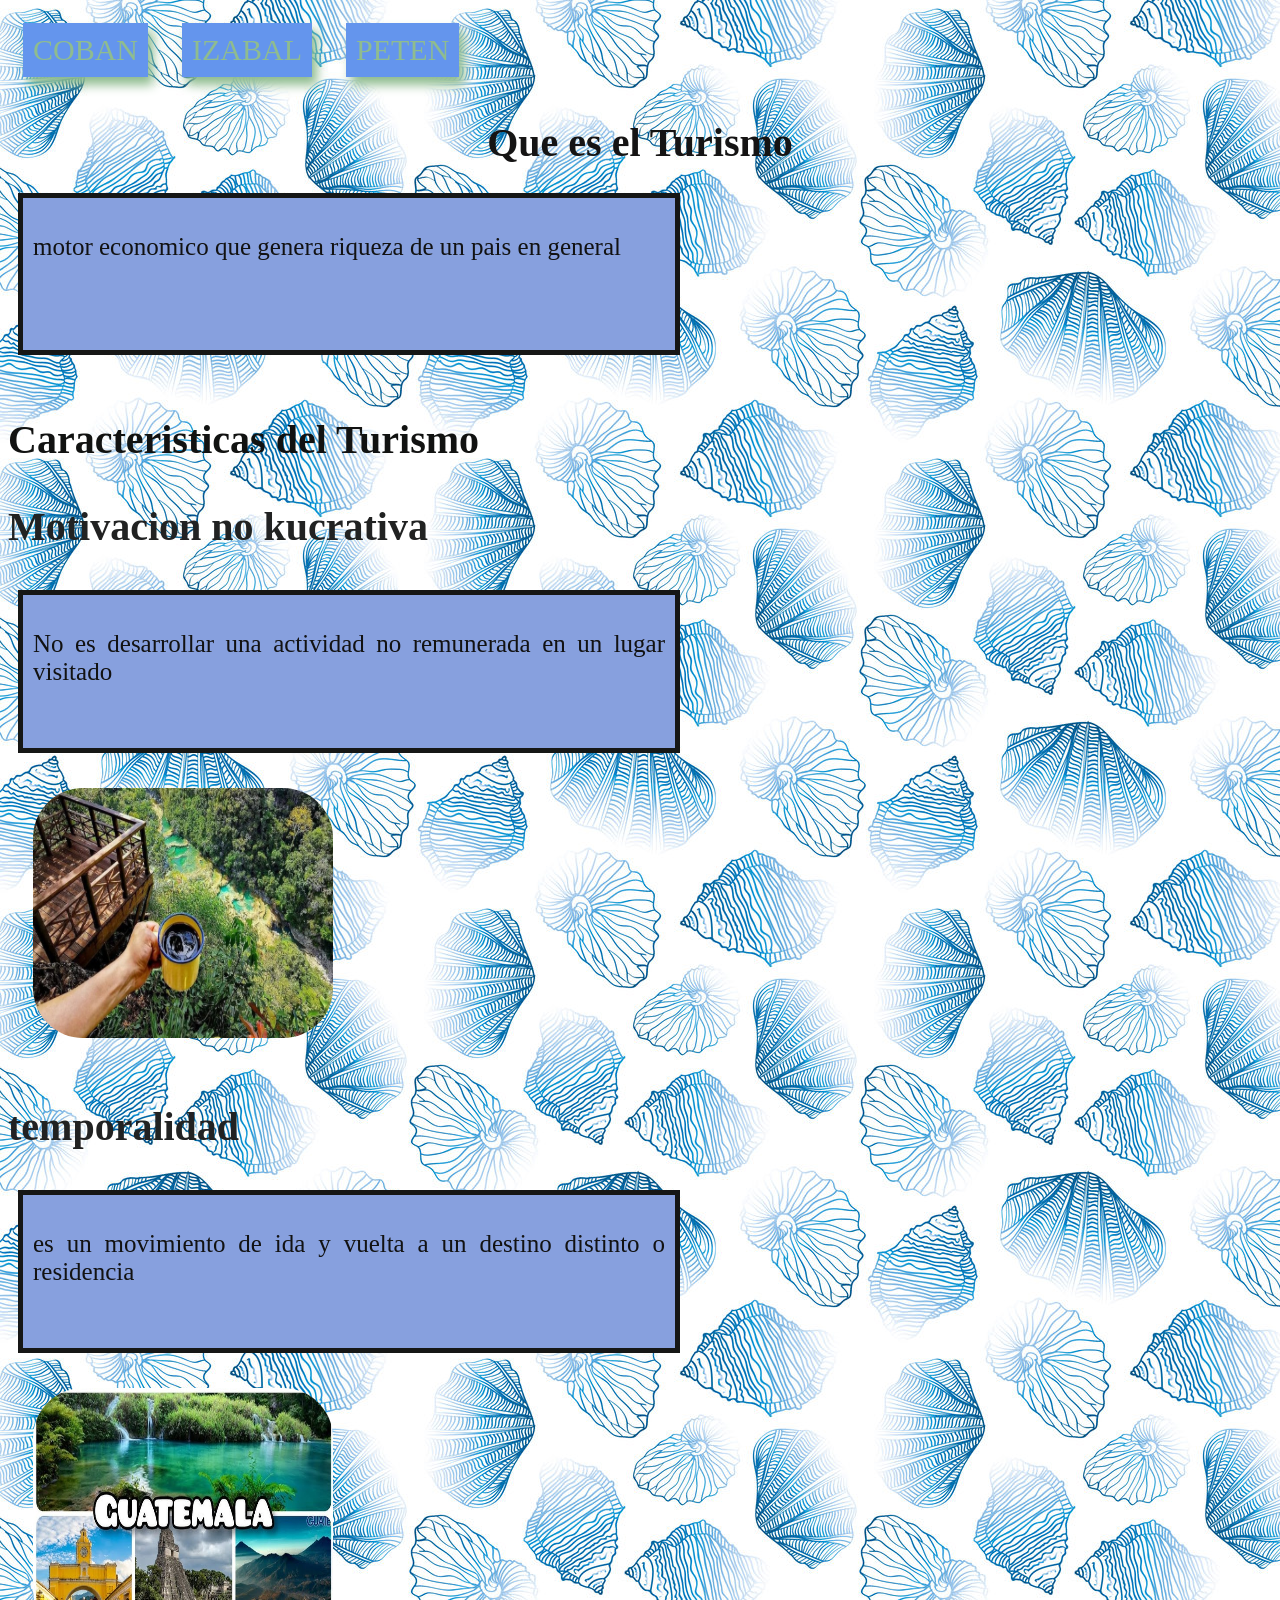
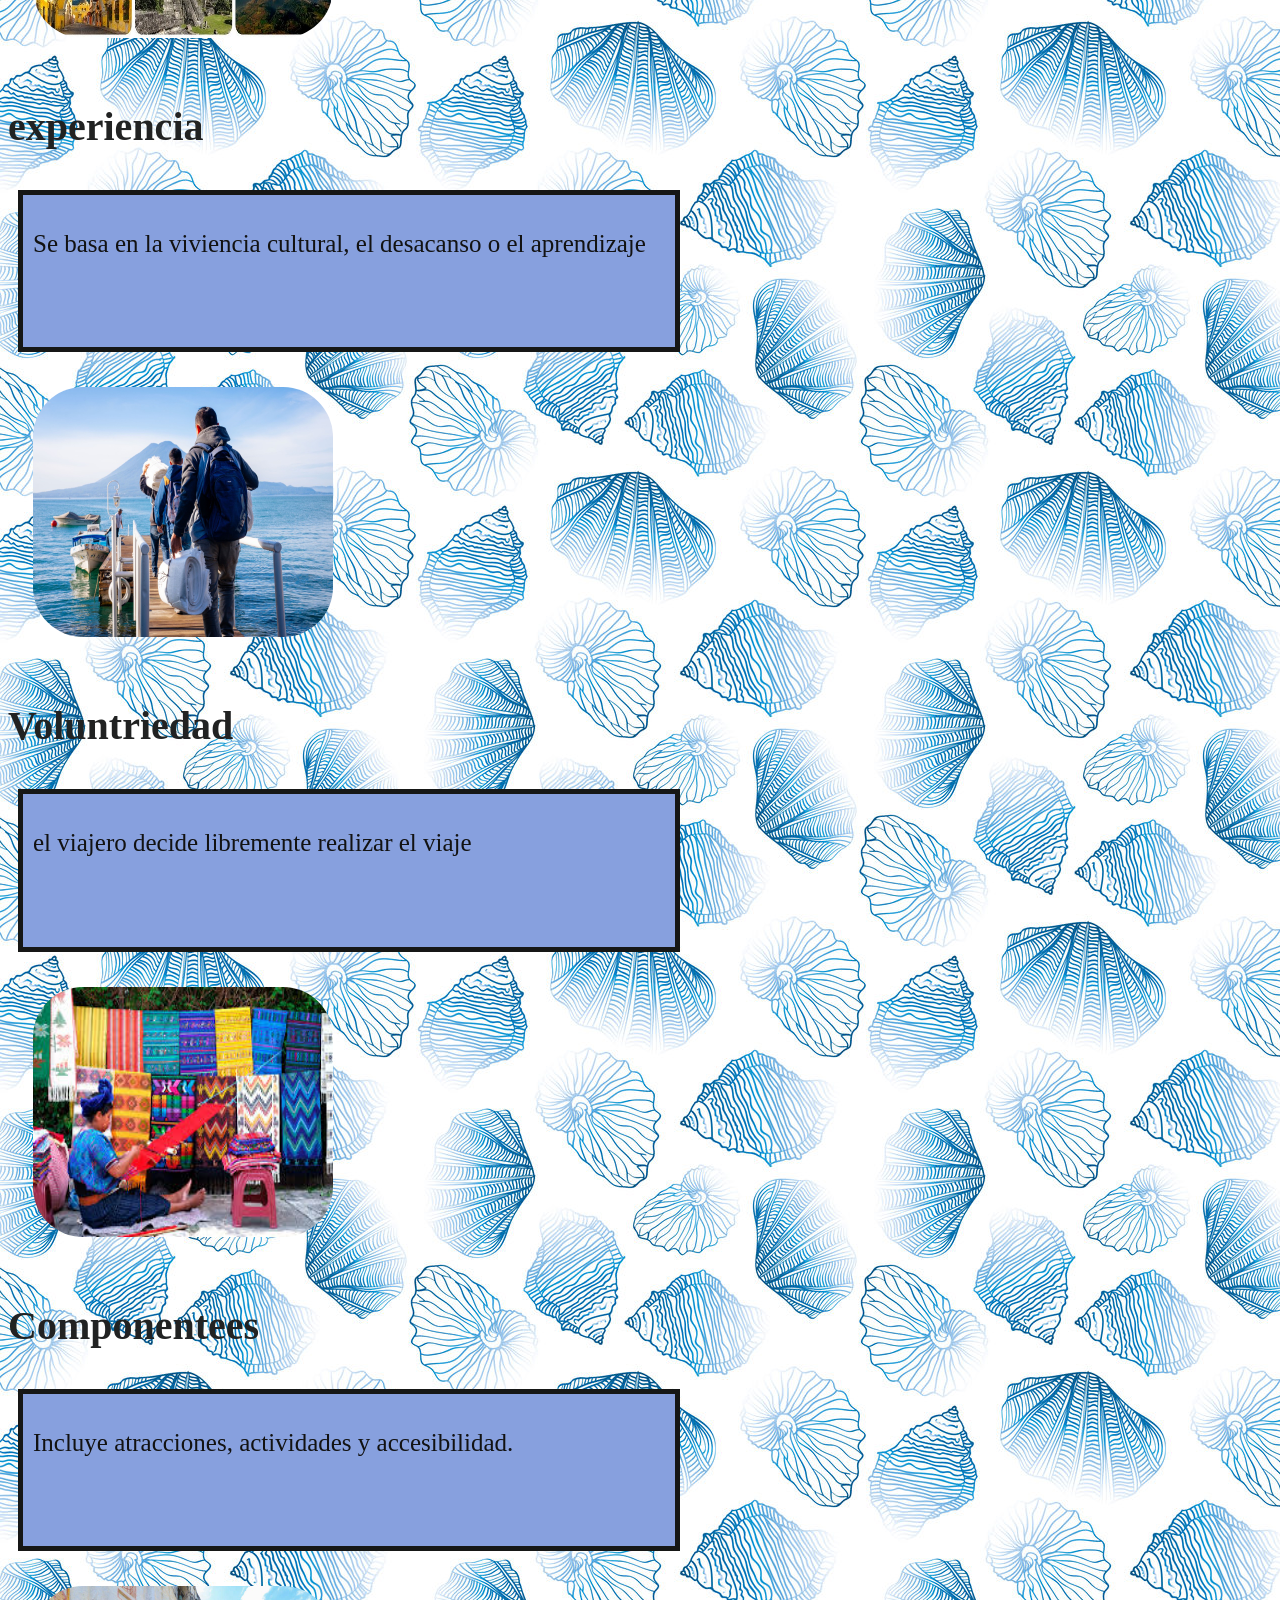
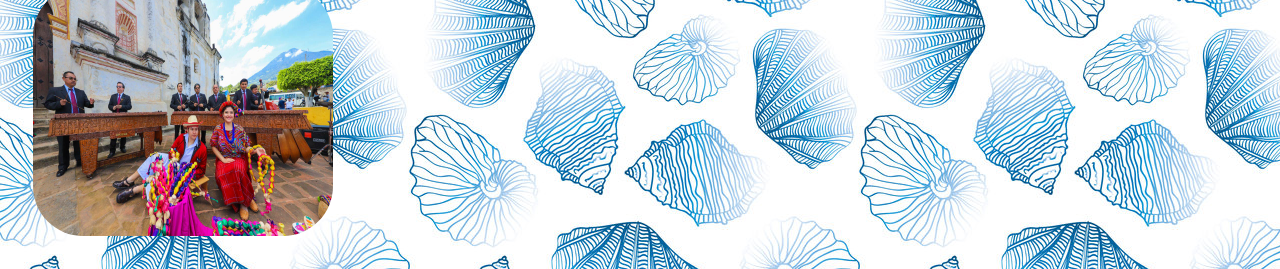
<file: index.html>
<html>
<head>
<title>  El Turismo </title>
<link rel="stylesheet" href="css/estilo.css">
</head>
<body>
<a href="coban.html">  COBAN</a>    
<a href="Izabal.html">  IZABAL</a>    
<a href="peten.html">  PETEN</a>    
<h1>Que es el Turismo </h1>
<div><p>motor economico que genera riqueza de un pais en general</p></div>
<br>
<h2> Caracteristicas del Turismo <h2>
<h3>Motivacion no kucrativa </h3>
<div><p>No es desarrollar una actividad no remunerada en un lugar visitado</p></div>
<img src="imagenes/Lugares-turisticos-de-Guatemala.jpg" >
<h3>temporalidad </h3>
<div><p>es un movimiento de ida y vuelta a un destino distinto o residencia </p></div>
<img src="imagenes/hq720.jpg" >
<h3>experiencia</h3>
<div><p>Se basa en la viviencia cultural, el desacanso o el aprendizaje </p></div>
<img src="imagenes/Turismo-sostenible-se-recupera-y-se-incrementa-el-flujo-de-visitantes-extranjeros-a-Guatemala.jpg" >
<h3>Voluntriedad </h3>
<div><p>el viajero decide libremente realizar el viaje </p></div>
<img src="imagenes/images.jpg" >
<br>
<h3>Componentees</h3>
<div><p>Incluye atracciones, actividades y accesibilidad.  </p></div>
<img src="imagenes/pc.jpg" >
</body>
<html>
</file>
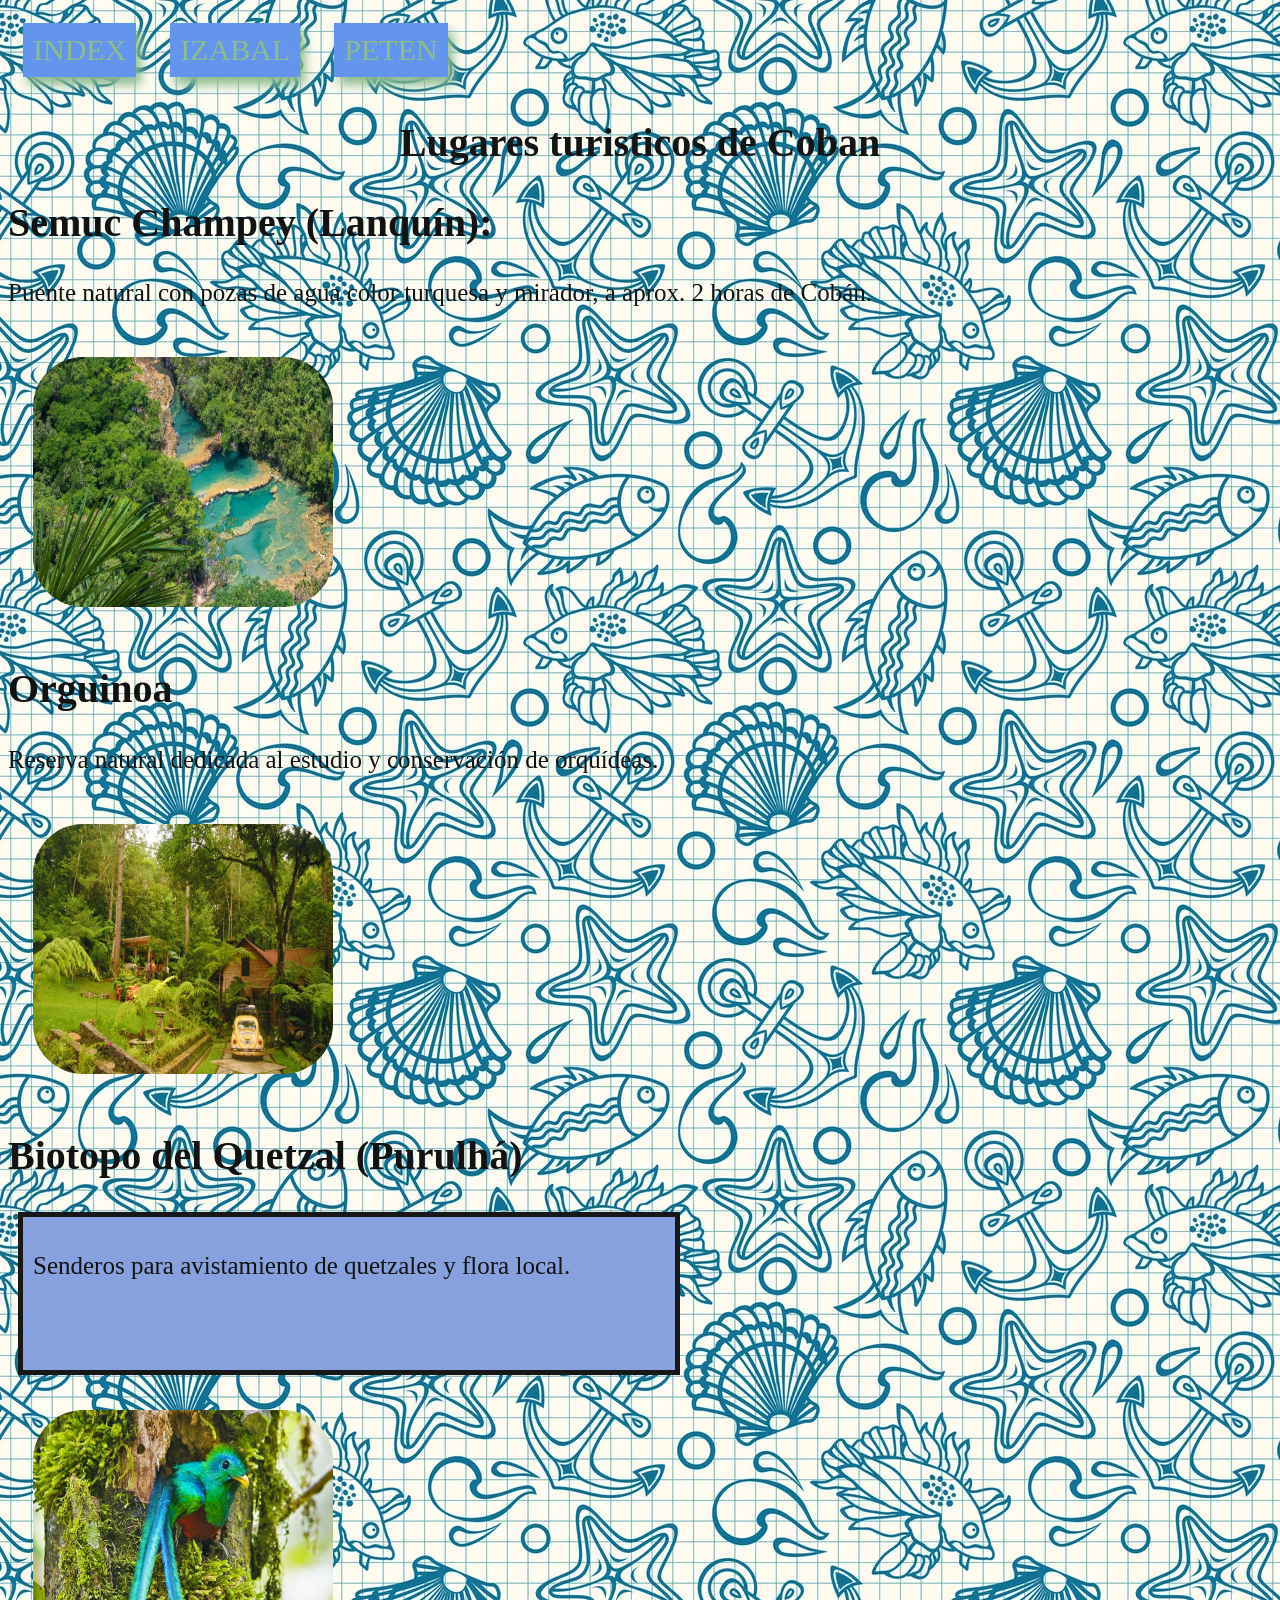
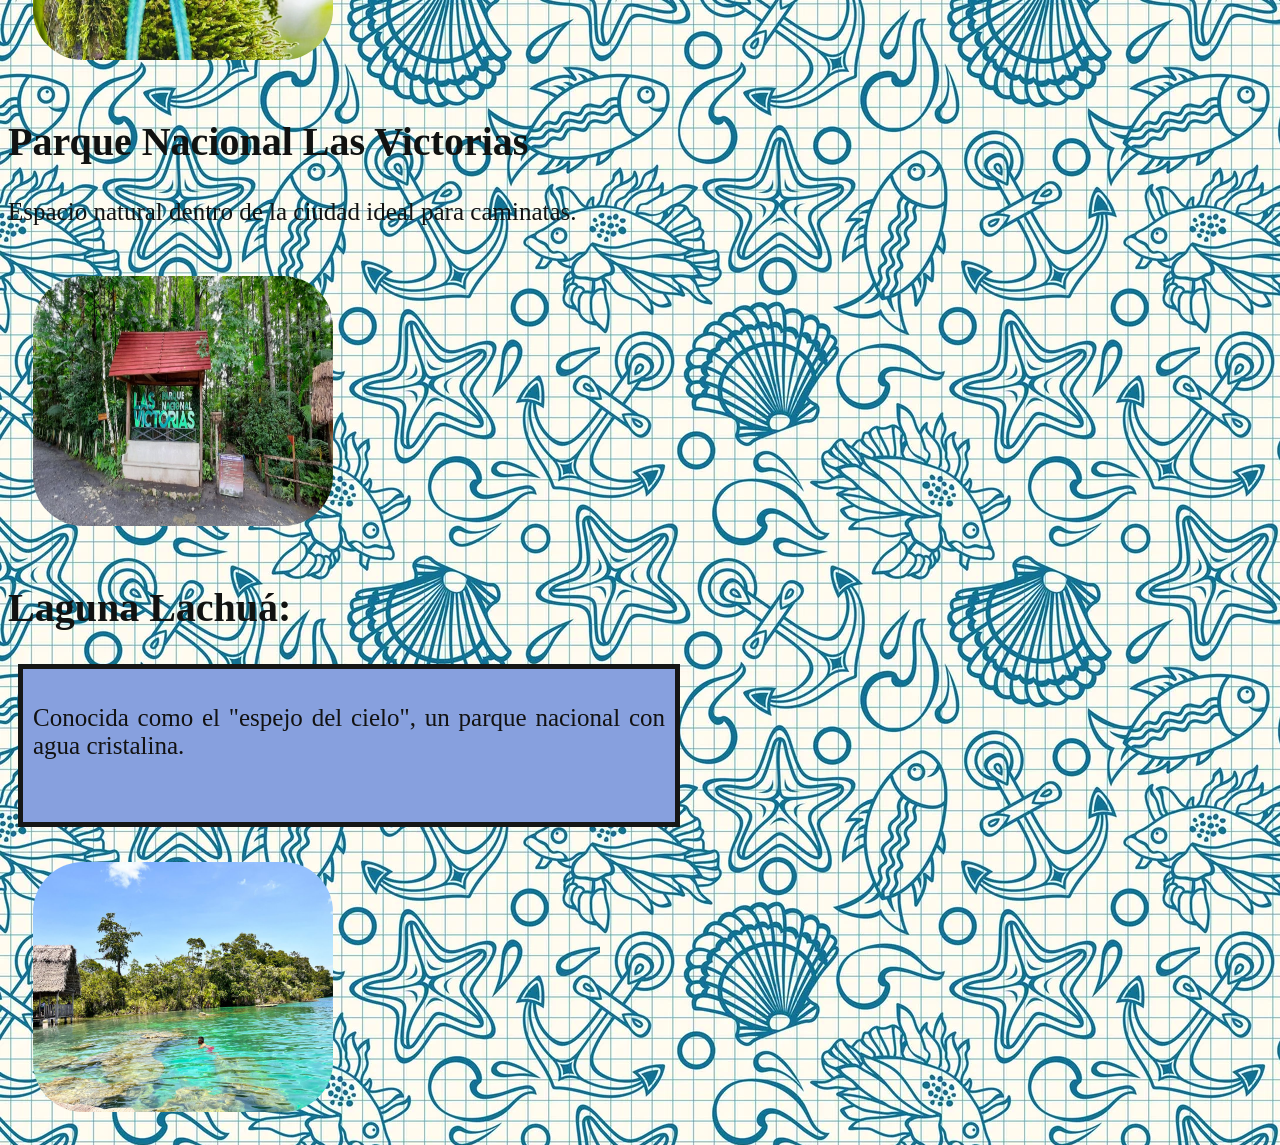
<file: coban.html>
<html>
<head>

<Title>Coban</Title>
<link rel="stylesheet" href="css/coban.css">

</head>
<body>
    <a href="index.html">  INDEX</a>    
<a href="Izabal.html">  IZABAL</a>    
<a href="peten.html">  PETEN</a>    
<h1>Lugares turisticos de Coban</h1>
<h2>Semuc Champey (Lanquín):</h2>
<p>Puente natural con pozas de agua color turquesa y mirador, a aprox. 2 horas de Cobán.</p>
<img src="imagenes/1.jpg"width="300" height="200"
<br>
<h2>Orguinoa</h2>
<p>Reserva natural dedicada al estudio y conservación de orquídeas.</p>
<img src="imagenes/a.jpg"width="300" height="200"



<br>


<h2>Biotopo del Quetzal (Purulhá)</h2>
<div><p>Senderos para avistamiento de quetzales y flora local.</p></div>
<img src="imagenes/b.jpg"width="300" height="200"

<br>

<h2>Parque Nacional Las Victorias</h2>
<p>Espacio natural dentro de la ciudad ideal para caminatas.</p>
<img src="imagenes/c.jpg"width="300" height="200"



<br>
<h2>Laguna Lachuá: </h2>
<div><p>Conocida como el "espejo del cielo", un parque nacional con agua cristalina.</p></div>

<img src="imagenes/lacha.jpeg"width="300" height="200"

<br>



</body>










































</html>
</file>
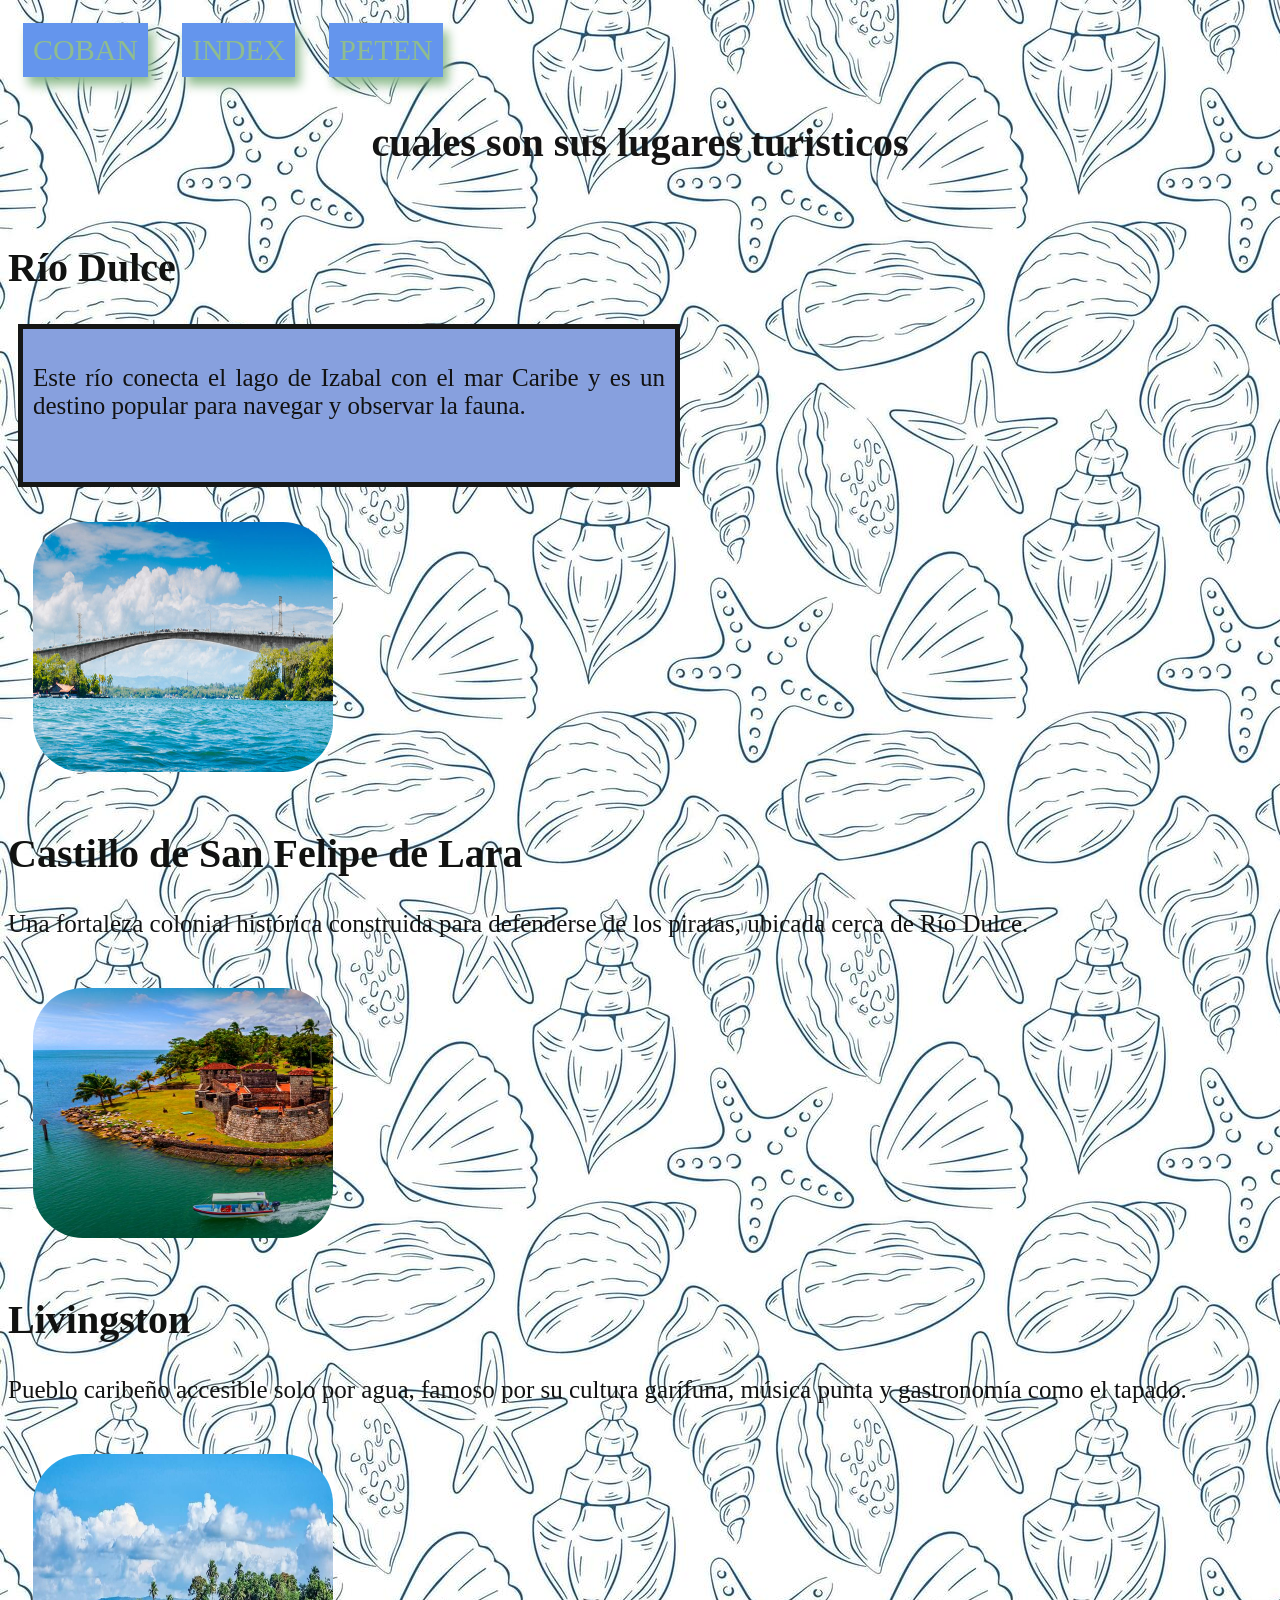
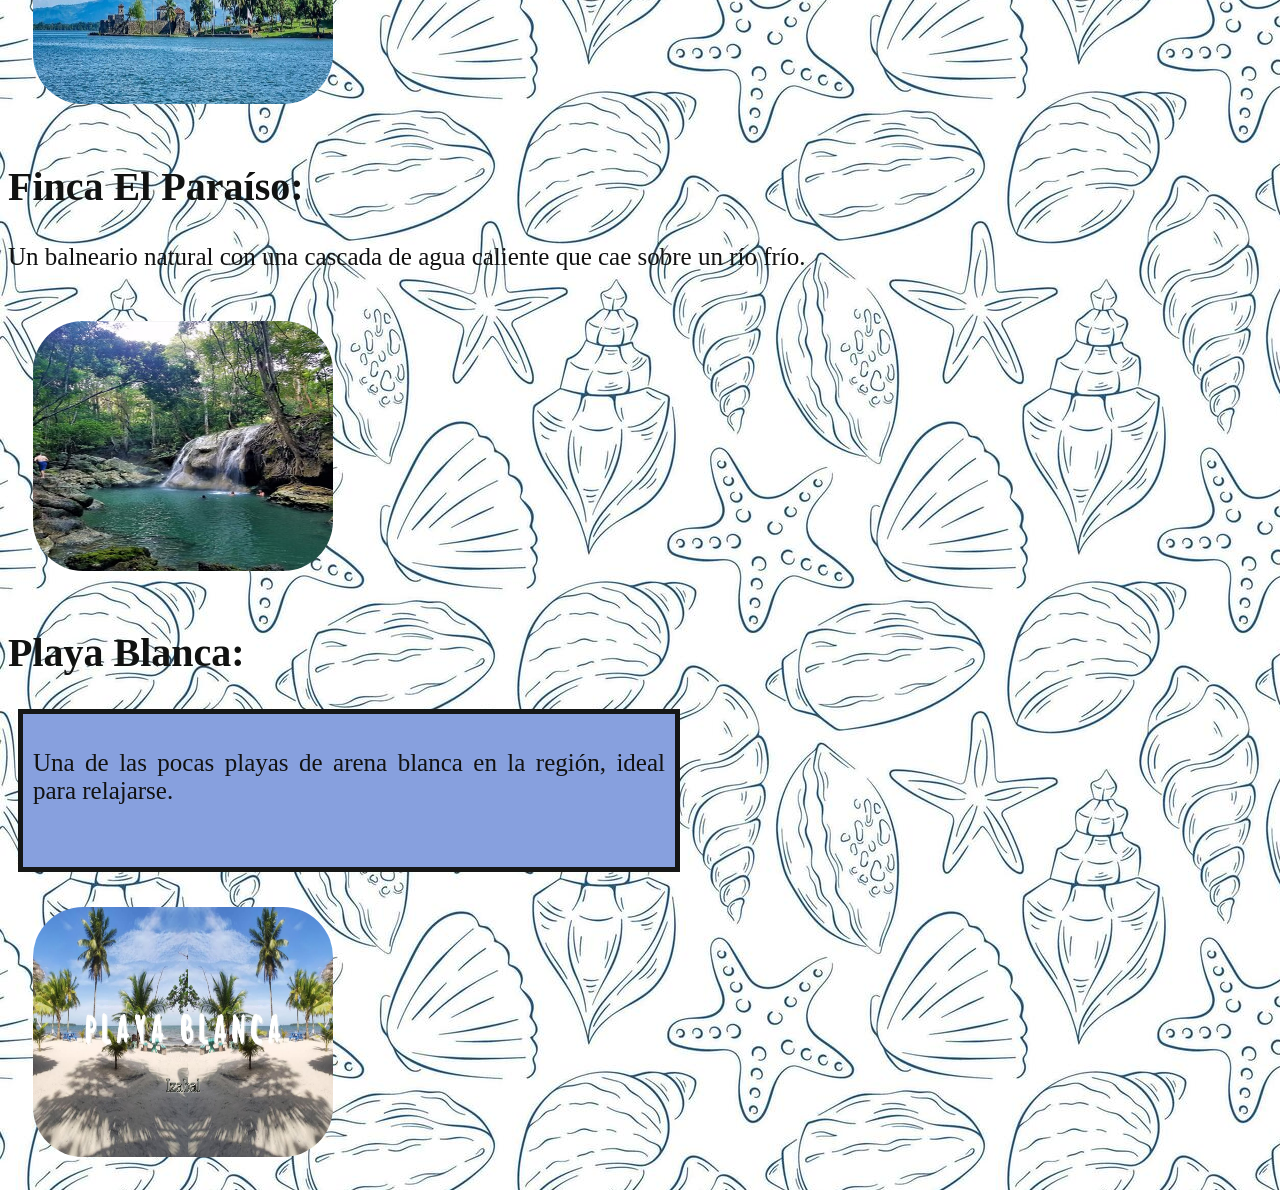
<file: Izabal.html>
<html>
    <head>

<title>Izabal lugares turisticos</title>

<link rel="stylesheet" href="css/izabal.css">
</head>


<body>
    <a href="coban.html">  COBAN</a>    
<a href="index.html">  INDEX</a>    
<a href="peten.html">  PETEN</a>    
<h1>cuales son sus lugares turisticos</h1>

<br>

<h2>Río Dulce </h2>
<div><p> Este río conecta el lago de Izabal con el mar Caribe y es un destino popular para navegar y observar la fauna.</p></div>
<img src="imagenes/rio.jpg"

<br>
<h2>Castillo de San Felipe de Lara</h2>
<p>Una fortaleza colonial histórica construida para defenderse de los piratas, ubicada cerca de Río Dulce.
</p>
<img src="imagenes/castillo.jpg"


<br>

<h2>Livingston</h2>
<p>Pueblo caribeño accesible solo por agua, famoso por su cultura garífuna, música punta y gastronomía como el tapado.</p>

<img src="imagenes/livin.jpg"

<br>


<h2>Finca El Paraíso:</h2>
<p> Un balneario natural con una cascada de agua caliente que cae sobre un río frío.</p>
<img src="imagenes/fina.jpg"


<br>


<h2>Playa Blanca:</h2>
<div><p>Una de las pocas playas de arena blanca en la región, ideal para relajarse.</p></div>

<img src="imagenes/playa.jpg"











</body>






























</html>
</file>
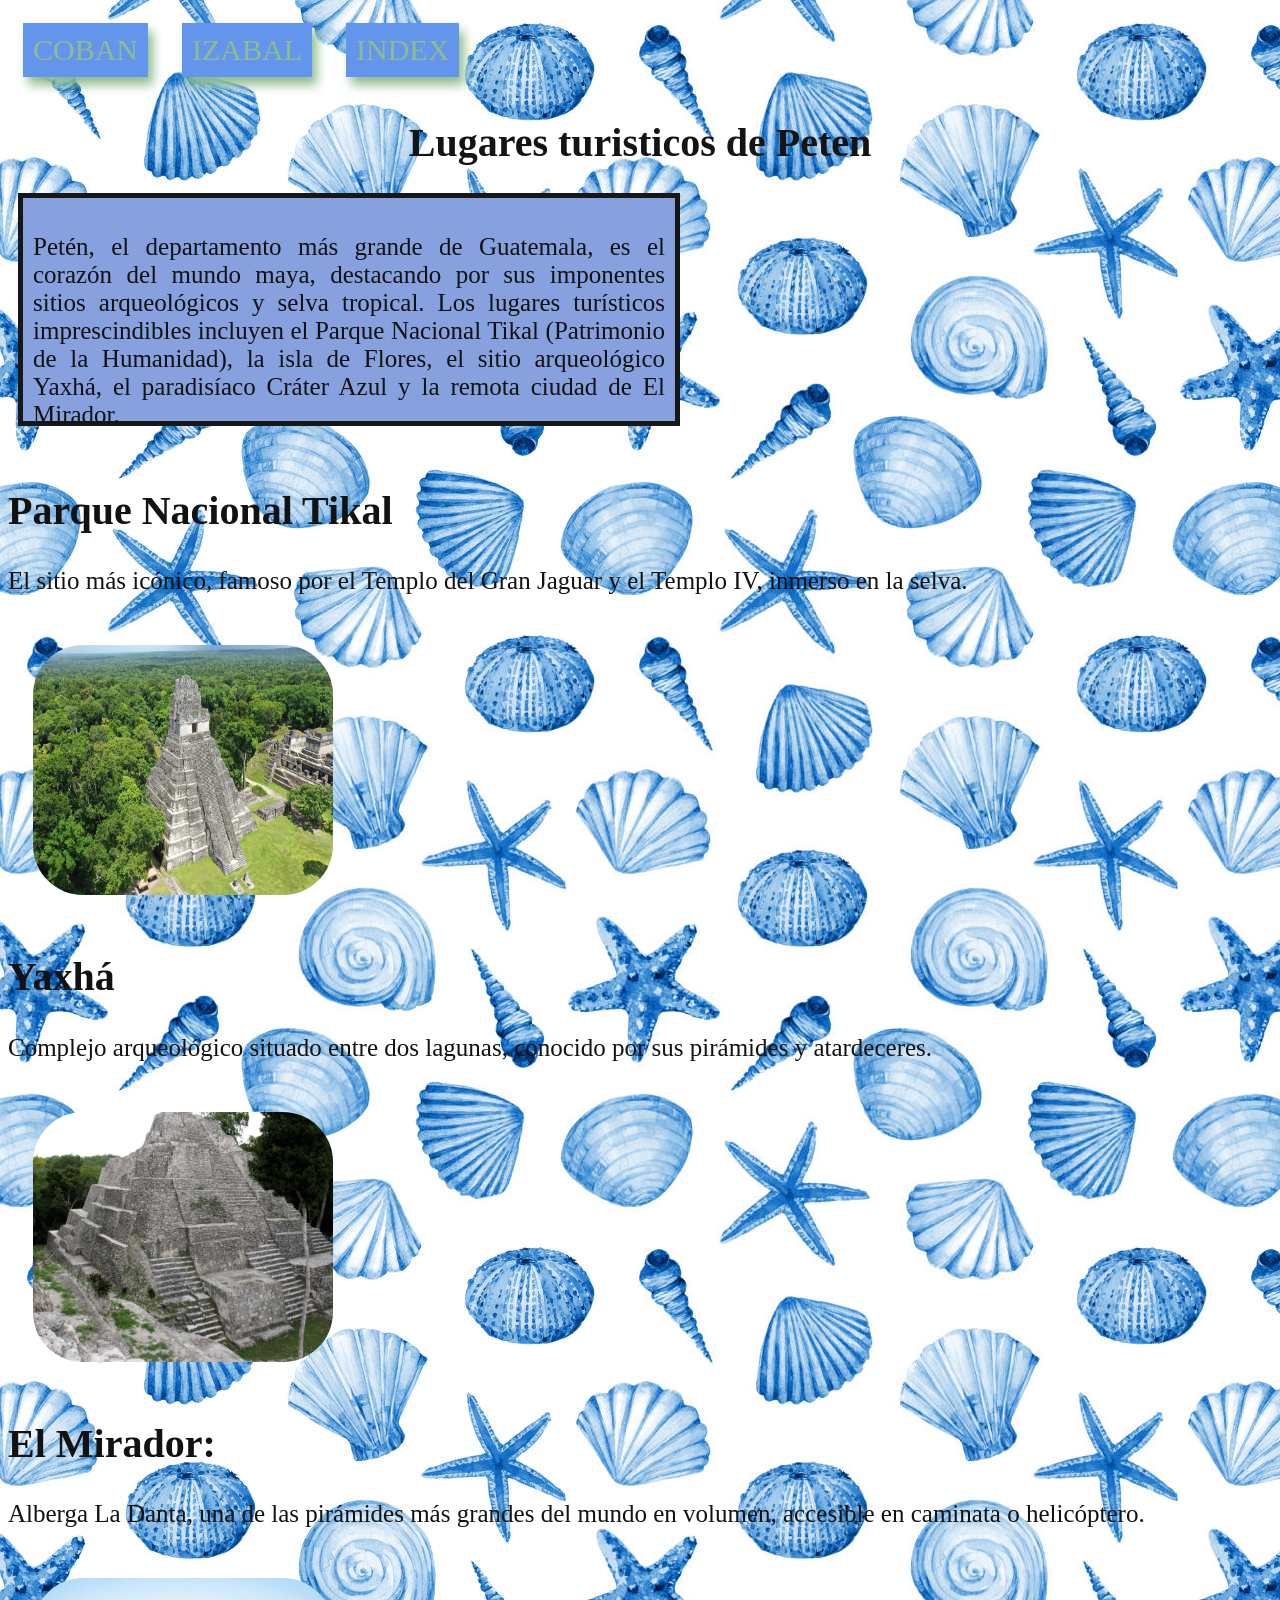
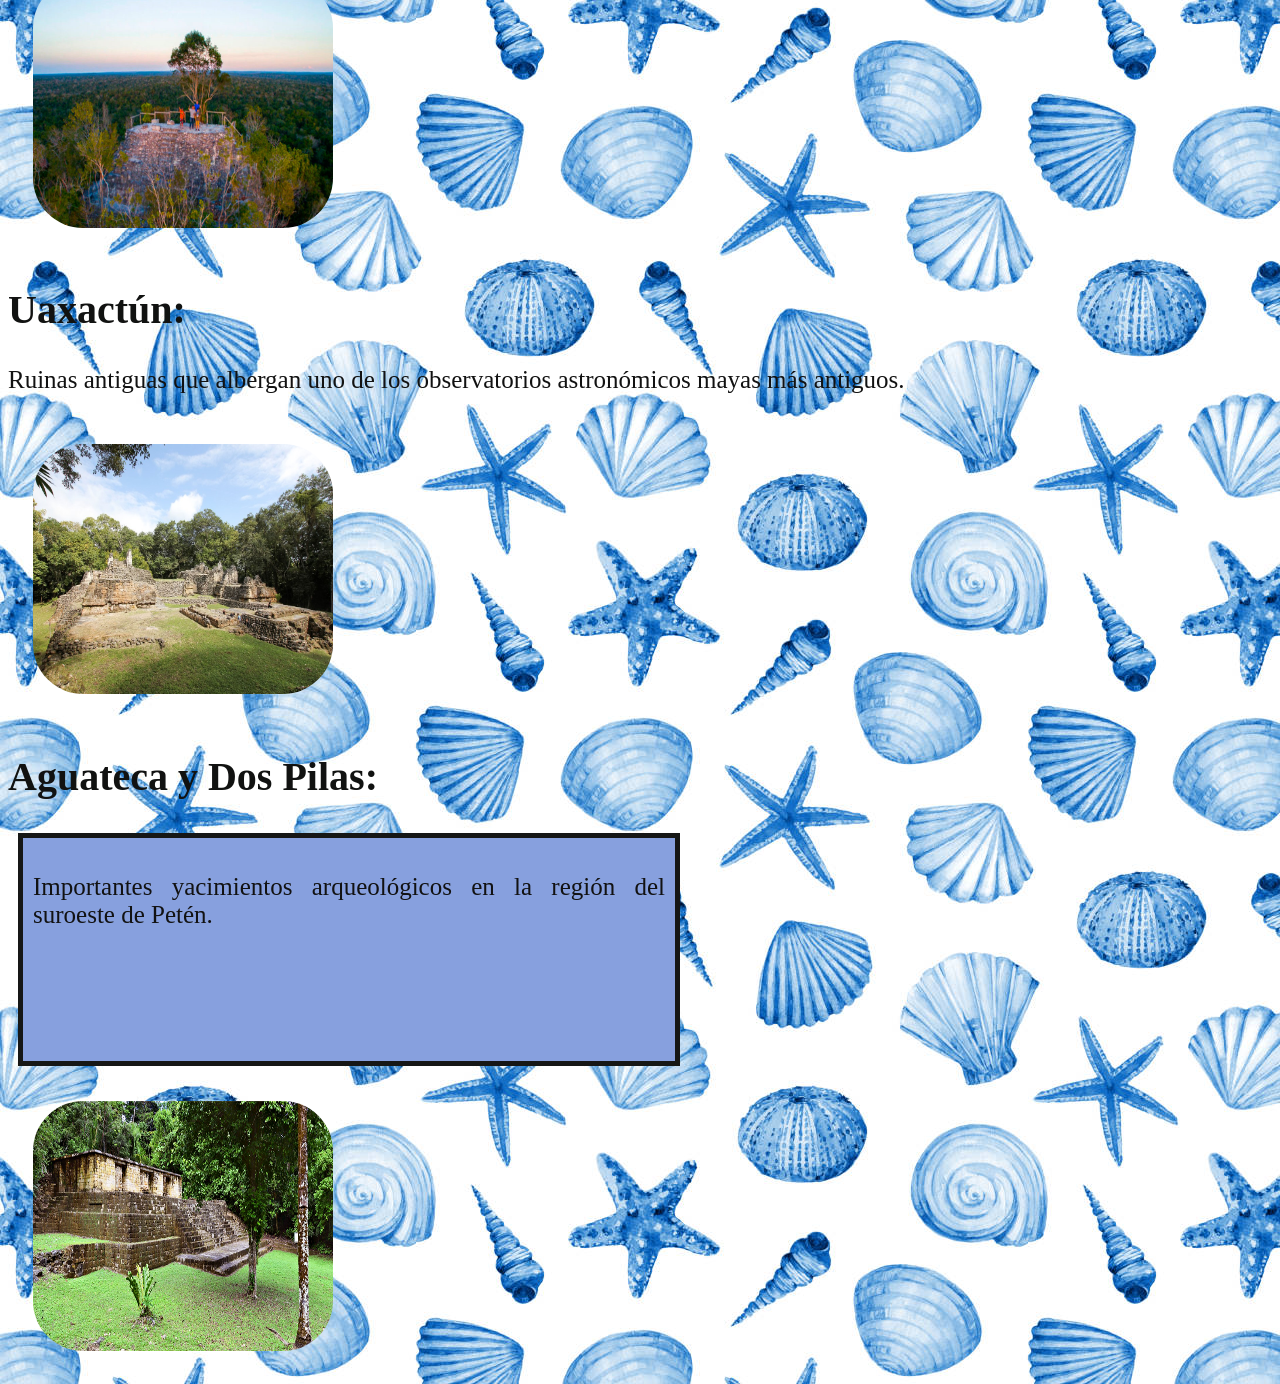
<file: peten.html>
<html>
<head>
<title>Peten</title>

<link rel="stylesheet" href="css/peten.css">
</head>

<body>
    <a href="coban.html">  COBAN</a>    
<a href="Izabal.html">  IZABAL</a>    
<a href="index.html">  INDEX</a>    
<h1>Lugares turisticos de Peten</h1>
<div><p>Petén, el departamento más grande de Guatemala, es el corazón del mundo maya, destacando por sus imponentes sitios arqueológicos y selva tropical. Los lugares turísticos imprescindibles incluyen el Parque Nacional Tikal 
    (Patrimonio de la Humanidad), la isla de Flores, el sitio arqueológico Yaxhá, el paradisíaco Cráter Azul y la remota ciudad de El Mirador. </p></div>


<br>

<h2>Parque Nacional Tikal</h2>
<p>El sitio más icónico, famoso por el Templo del Gran Jaguar y el Templo IV, inmerso en la selva.</p>
<img src="imagenes/tikal.jpg"width="300" height="200"




<br>
<h2>Yaxhá</h2>
<p>Complejo arqueológico situado entre dos lagunas, conocido por sus pirámides y atardeceres.</p>
<img src="imagenes/Yaxha.jpg"width="300" height="200"



<br>



<h2>El Mirador:</h2>
<p>Alberga La Danta, una de las pirámides más grandes del mundo en volumen, accesible en caminata o helicóptero.</p>
<img src="imagenes/mirador.jpg"width="300" height="200"

<br>


<h2>Uaxactún:</h2>
<p>Ruinas antiguas que albergan uno de los observatorios astronómicos mayas más antiguos.</p>
<img src="imagenes/Uaxactun.jpg"width="300" height="200"


<br>

<h2>Aguateca y Dos Pilas:</h2>
<div><p>Importantes yacimientos arqueológicos en la región del suroeste de Petén. </p></div>
<img src="imagenes/aguateca.jpg"width="300" height="200"

<br>



</body>



























</html>
</file>
<file: css/estilo.css>
h1
{
    color:rgb(21, 20, 20);
    text-align: center;
font-size: 40;
font-family: "cursive";

}
h2{
color:rgb(17, 18, 17);
    
font-size: 40;
font-family: "cursive";

}
h3{


color:rgb(33, 34, 34);
    
font-size: 40;
font-family: "cursive";
}
p{

color:rgb(18, 18, 18);
    text-align: justify;
font-size: 25;
font-family: "cursive";

}
body
{
background: url("../imagenes/oceano.jpg");

}

img{

width: 300px;
height: 250px;
margin: 25px;
border-radius: 50px;

}
a{

    font-size: 30px;
text-decoration: none;
margin: 15px;
background-color: cornflowerblue;
padding: 10px;
display:inline-block;
color: aquamarine;
box-shadow: 5px 8px 10px;color: darkseagreen; 






}
a:hover{


box-shadow: 4px 4px 4px rgb(67, 79, 255);
background: rgb(55, 83, 166);
color: cornflowerblue;

}
a:active{

box-shadow: 4px 4px 4px rgb(61, 102, 198);
background: rgb(132, 76, 132);
color: rgb(5, 39, 103);





}

div{
width: 50%;
background-color: rgb(135, 160, 222);
height: 15%;
margin: 10px;
padding: 10px;
border: 5px solid rgb(22, 23, 22)



}
</file>
<file: css/coban.css>
h1
{
    color:rgb(21, 20, 20);
    text-align: center;
font-size: 40;
font-family: "cursive";

}
h2{
color:rgb(17, 18, 17);
    
font-size: 40;
font-family: "cursive";

}
h3{


color:rgb(33, 34, 34);
    
font-size: 40;
font-family: "cursive";
}
p{

color:rgb(18, 18, 18);
    text-align: justify;
font-size: 25;
font-family: "cursive";

}
body
{
background: url("../imagenes/cobanoceano.jpg");

}

img{

width: 300px;
height: 250px;
margin: 25px;
border-radius: 50px;

}
a{

    font-size: 30px;
text-decoration: none;
margin: 15px;
background-color: cornflowerblue;
padding: 10px;
display:inline-block;
color: aquamarine;
box-shadow: 5px 8px 10px;color: darkseagreen; 






}
a:hover{


box-shadow: 4px 4px 4px rgb(67, 79, 255);
background: rgb(55, 83, 166);
color: cornflowerblue;

}
a:active{

box-shadow: 4px 4px 4px rgb(61, 102, 198);
background: rgb(132, 76, 132);
color: rgb(5, 39, 103);





}

div{
width: 50%;
background-color: rgb(135, 160, 222);
height: 15%;
margin: 10px;
padding: 10px;
border: 5px solid rgb(22, 23, 22)



}
</file>
<file: css/izabal.css>
h1
{
    color:rgb(21, 20, 20);
    text-align: center;
font-size: 40;
font-family: "cursive";

}
h2{
color:rgb(17, 18, 17);
    
font-size: 40;
font-family: "cursive";

}
h3{


color:rgb(33, 34, 34);
    
font-size: 40;
font-family: "cursive";
}
p{

color:rgb(18, 18, 18);
    text-align: justify;
font-size: 25;
font-family: "cursive";

}
body
{
background: url("../imagenes/izabaloceano.jpg");

}

img{

width: 300px;
height: 250px;
margin: 25px;
border-radius: 50px;

}
a{

    font-size: 30px;
text-decoration: none;
margin: 15px;
background-color: cornflowerblue;
padding: 10px;
display:inline-block;
color: aquamarine;
box-shadow: 5px 8px 10px;color: darkseagreen; 






}
a:hover{


box-shadow: 4px 4px 4px rgb(67, 79, 255);
background: rgb(55, 83, 166);
color: cornflowerblue;

}
a:active{

box-shadow: 4px 4px 4px rgb(61, 102, 198);
background: rgb(132, 76, 132);
color: rgb(5, 39, 103);





}

div{
width: 50%;
background-color: rgb(135, 160, 222);
height: 15%;
margin: 10px;
padding: 10px;
border: 5px solid rgb(22, 23, 22)



}
</file>
<file: css/peten.css>
h1
{
    color:rgb(21, 20, 20);
    text-align: center;
font-size: 40;
font-family: "cursive";

}
h2{
color:rgb(17, 18, 17);
    
font-size: 40;
font-family: "cursive";

}
h3{


color:rgb(33, 34, 34);
    
font-size: 40;
font-family: "cursive";
}
p{

color:rgb(18, 18, 18);
    text-align: justify;
font-size: 25;
font-family: "cursive";

}
body
{
background: url("../imagenes/petenoceano.jpg");

}

img{

width: 300px;
height: 250px;
margin: 25px;
border-radius: 50px;

}
a{

    font-size: 30px;
text-decoration: none;
margin: 15px;
background-color: cornflowerblue;
padding: 10px;
display:inline-block;
color: aquamarine;
box-shadow: 5px 8px 10px;color: darkseagreen; 






}
a:hover{


box-shadow: 4px 4px 4px rgb(67, 79, 255);
background: rgb(55, 83, 166);
color: cornflowerblue;

}
a:active{

box-shadow: 4px 4px 4px rgb(61, 102, 198);
background: rgb(132, 76, 132);
color: rgb(5, 39, 103);





}

div{
width: 50%;
background-color: rgb(135, 160, 222);
height: 23%;
margin: 10px;
padding: 10px;
border: 5px solid rgb(22, 23, 22)



}
</file>
